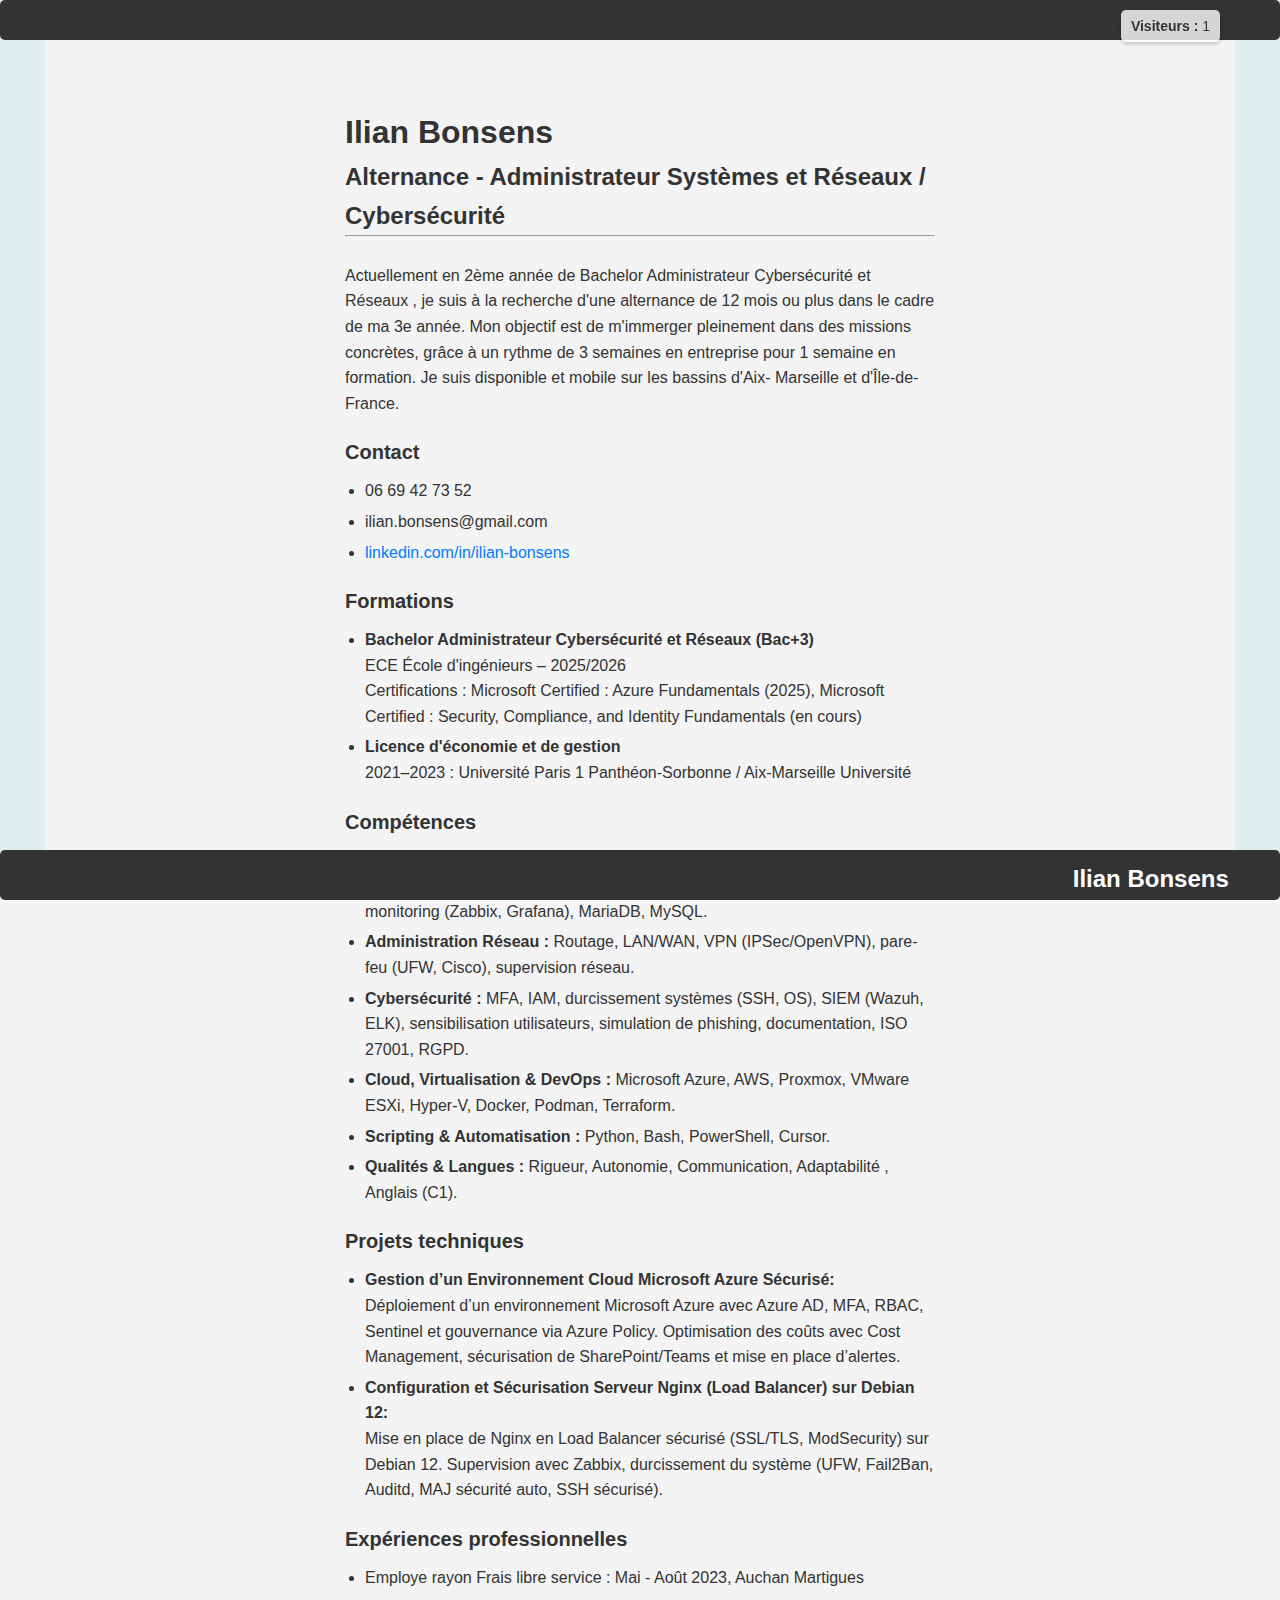
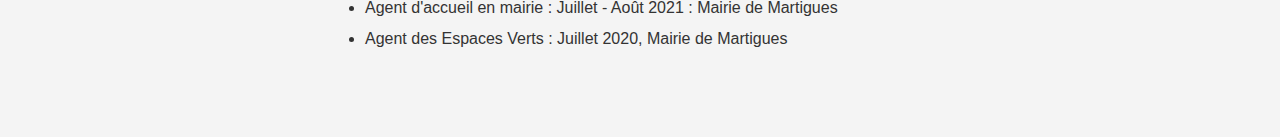
<file: CV/index.html>
<!DOCTYPE html>
<html lang="fr">
<head>
    <meta charset="UTF-8">
    <meta name="viewport" content="width=device-width, initial-scale=1.0">
    <title>CV Ilian Bonsens</title>
    <link rel="stylesheet" href="style.css">
    <script src="script.js"></script>
</head>
<body>
    <div id="header">
        <div id="visitor-counter">
            <span id="visitor-label">Visiteurs : </span>
            <span id="visitor-count">0</span>
        </div>
    </div>
    <div class="left"></div>
    <div class="stuff">
        <br><br>
        <h1>Ilian Bonsens</h1>
        <h2>Alternance - Administrateur Systèmes et Réseaux / Cybersécurité</h2>
        <hr />
        <br>
        <p>
            Actuellement en 2ème année de Bachelor Administrateur Cybersécurité et Réseaux , je suis à la
            recherche d'une alternance de 12 mois ou plus dans le cadre de ma 3e année. Mon objectif est de
            m'immerger pleinement dans des missions concrètes, grâce à un rythme de 3 semaines en
            entreprise pour 1 semaine en formation. Je suis disponible et mobile sur les bassins d'Aix-
            Marseille et d'Île-de-France.
        </p>
        <p class="head">Contact</p>
        <ul>
            <li>06 69 42 73 52</li>
            <li>ilian.bonsens@gmail.com</li>
            <li><a href="https://www.linkedin.com/in/ilian-bonsens/" target="_blank">linkedin.com/in/ilian-bonsens</a></li>
        </ul>

        <p class="head">Formations</p>
        <ul>
            <li>
                <strong>Bachelor Administrateur Cybersécurité et Réseaux (Bac+3)</strong><br>
                ECE École d'ingénieurs – 2025/2026<br>
                Certifications : Microsoft Certified : Azure Fundamentals (2025),
                Microsoft Certified : Security, Compliance, and Identity Fundamentals (en cours)
            </li>
            <li>
                <strong>Licence d'économie et de gestion</strong><br>
                2021–2023 : Université Paris 1 Panthéon-Sorbonne / Aix-Marseille Université
            </li>
        </ul>

        <p class="head">Compétences</p>
        <ul>
            <li><strong>Administration Système :</strong> Linux (Debian, Ubuntu), Windows Server, Active Directory, gestion des sauvegardes et restaurations, gestion des utilisateurs, monitoring (Zabbix, Grafana), MariaDB, MySQL.</li>
            <li><strong>Administration Réseau :</strong> Routage, LAN/WAN, VPN (IPSec/OpenVPN), pare-feu (UFW, Cisco), supervision réseau.</li>
            <li><strong>Cybersécurité :</strong> MFA, IAM, durcissement systèmes (SSH, OS), SIEM (Wazuh, ELK), sensibilisation utilisateurs, simulation de phishing, documentation, ISO 27001, RGPD.</li>
            <li><strong>Cloud, Virtualisation & DevOps :</strong> Microsoft Azure, AWS, Proxmox, VMware ESXi, Hyper-V, Docker, Podman, Terraform.</li>
            <li><strong>Scripting & Automatisation :</strong> Python, Bash, PowerShell, Cursor.</li>
            <li><strong>Qualités & Langues :</strong> Rigueur, Autonomie, Communication, Adaptabilité , Anglais (C1).</li>
        </ul>

        <p class="head">Projets techniques</p>
        <ul>
            <li>
                <strong>Gestion d’un Environnement Cloud Microsoft Azure Sécurisé:</strong><br>
                Déploiement d’un environnement Microsoft Azure avec Azure AD, MFA, RBAC, Sentinel et gouvernance via Azure Policy.
                Optimisation des coûts avec Cost Management, sécurisation de SharePoint/Teams et mise en place d’alertes.
            </li>
            <li>
                <strong>Configuration et Sécurisation Serveur Nginx (Load Balancer) sur Debian 12:</strong><br>
                Mise en place de Nginx en Load Balancer sécurisé (SSL/TLS, ModSecurity) sur Debian 12.
                Supervision avec Zabbix, durcissement du système (UFW, Fail2Ban, Auditd, MAJ sécurité auto, SSH sécurisé).
            </li>
        </ul>

        <p class="head">Expériences professionnelles</p>
        <ul>
            <li>Employe rayon Frais libre service : Mai - Août 2023, Auchan Martigues</li>
            <li>Agent d'accueil en mairie : Juillet - Août 2021 : Mairie de Martigues</li>
            <li>Agent des Espaces Verts : Juillet 2020, Mairie de Martigues</li>
        </ul>
    </div>
    <div class="right"></div>
    <div id="footer">
        <h2 id="name">Ilian Bonsens</h2>
    </div>
</body>
</html>
</file>
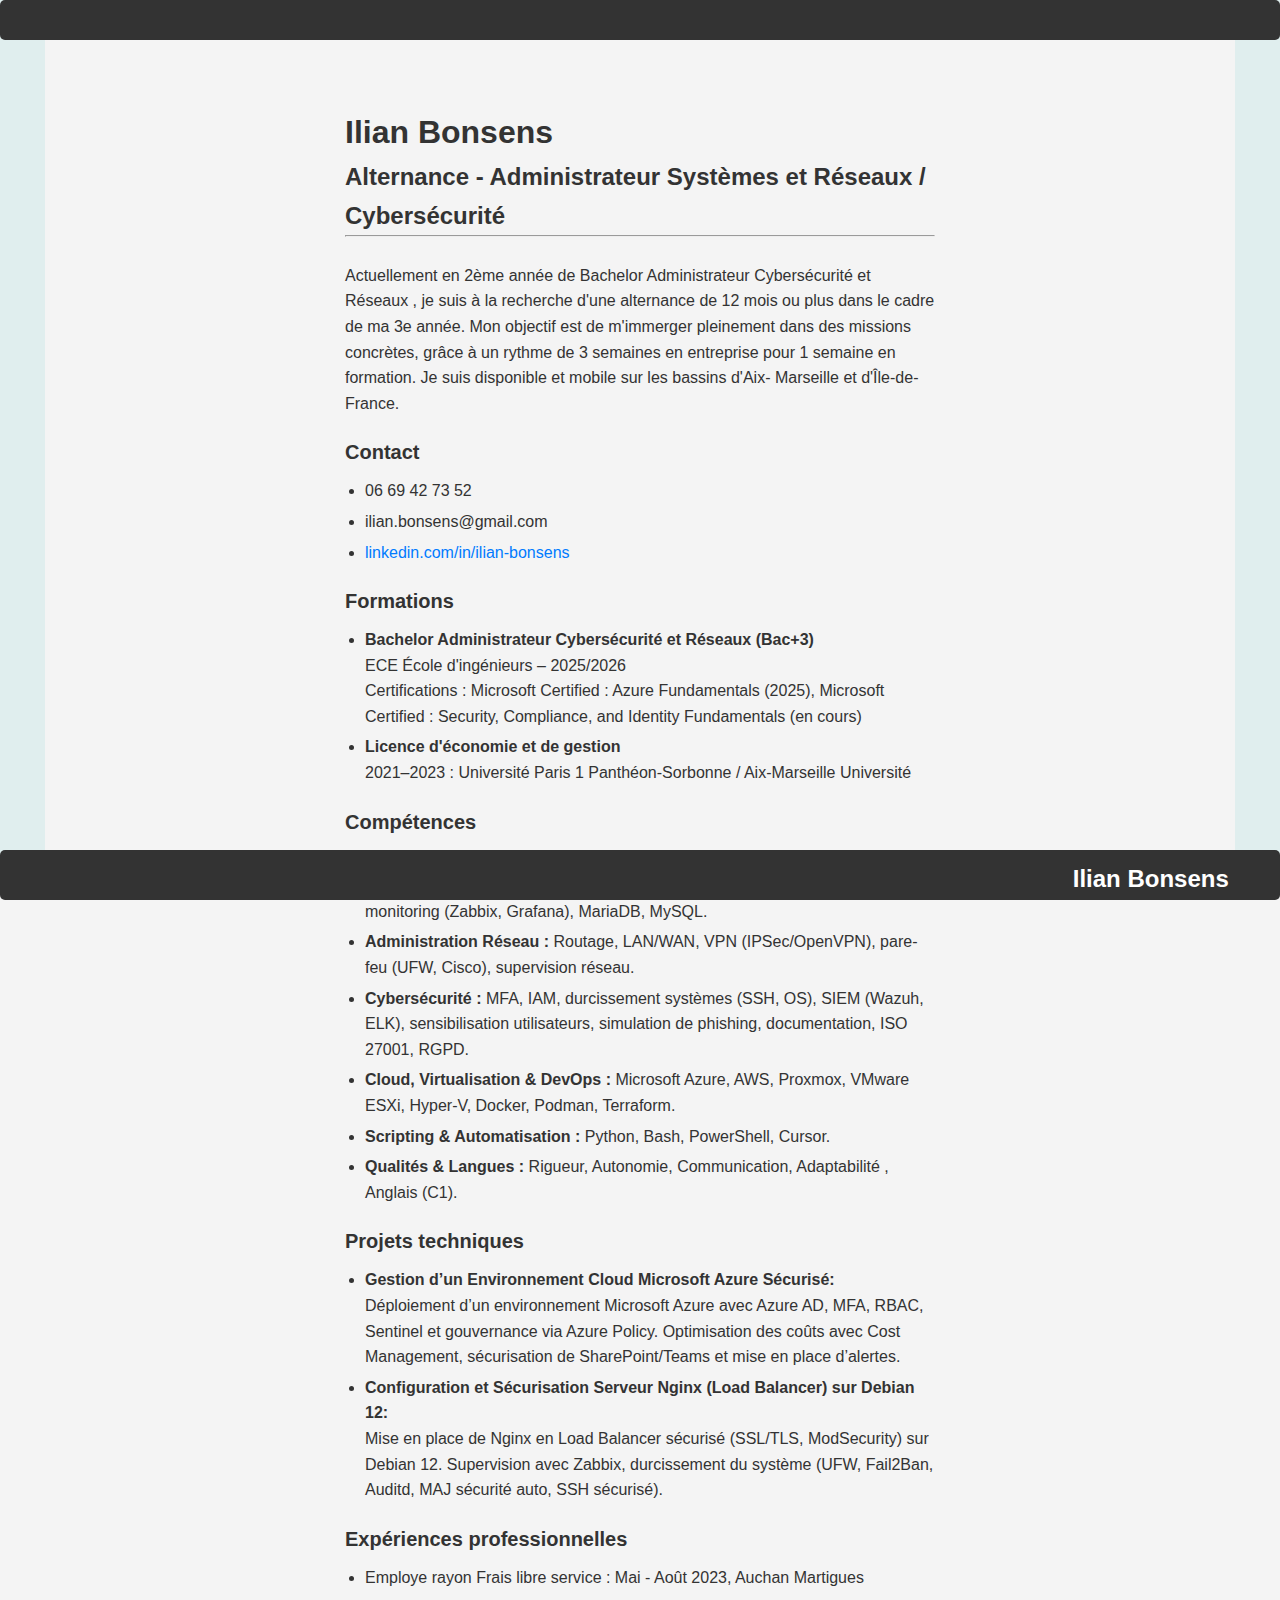
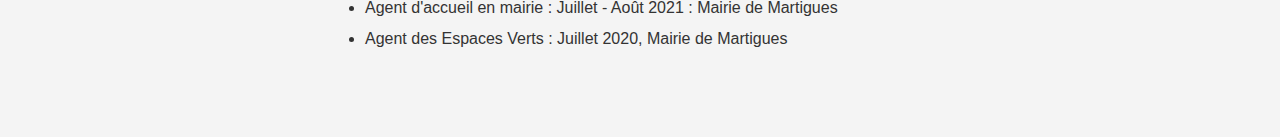
<file: CV/cv.html>
<!DOCTYPE html>
<html lang="fr">
<head>
    <meta charset="UTF-8">
    <meta name="viewport" content="width=device-width, initial-scale=1.0">
    <title>CV Ilian Bonsens</title>
    <link rel="stylesheet" href="style.css">
</head>
<body>
    <div id="header"></div>
    <div class="left"></div>
    <div class="stuff">
        <br><br>
        <h1>Ilian Bonsens</h1>
        <h2>Alternance - Administrateur Systèmes et Réseaux / Cybersécurité</h2>
        <hr />
        <br>
        <p>
            Actuellement en 2ème année de Bachelor Administrateur Cybersécurité et Réseaux , je suis à la
            recherche d'une alternance de 12 mois ou plus dans le cadre de ma 3e année. Mon objectif est de
            m'immerger pleinement dans des missions concrètes, grâce à un rythme de 3 semaines en
            entreprise pour 1 semaine en formation. Je suis disponible et mobile sur les bassins d'Aix-
            Marseille et d'Île-de-France.
        </p>
        <p class="head">Contact</p>
        <ul>
            <li>06 69 42 73 52</li>
            <li>ilian.bonsens@gmail.com</li>
            <li><a href="https://www.linkedin.com/in/ilian-bonsens/" target="_blank">linkedin.com/in/ilian-bonsens</a></li>
        </ul>

        <p class="head">Formations</p>
        <ul>
            <li>
                <strong>Bachelor Administrateur Cybersécurité et Réseaux (Bac+3)</strong><br>
                ECE École d'ingénieurs – 2025/2026<br>
                Certifications : Microsoft Certified : Azure Fundamentals (2025),
                Microsoft Certified : Security, Compliance, and Identity Fundamentals (en cours)
            </li>
            <li>
                <strong>Licence d'économie et de gestion</strong><br>
                2021–2023 : Université Paris 1 Panthéon-Sorbonne / Aix-Marseille Université
            </li>
        </ul>

        <p class="head">Compétences</p>
        <ul>
            <li><strong>Administration Système :</strong> Linux (Debian, Ubuntu), Windows Server, Active Directory, gestion des sauvegardes et restaurations, gestion des utilisateurs, monitoring (Zabbix, Grafana), MariaDB, MySQL.</li>
            <li><strong>Administration Réseau :</strong> Routage, LAN/WAN, VPN (IPSec/OpenVPN), pare-feu (UFW, Cisco), supervision réseau.</li>
            <li><strong>Cybersécurité :</strong> MFA, IAM, durcissement systèmes (SSH, OS), SIEM (Wazuh, ELK), sensibilisation utilisateurs, simulation de phishing, documentation, ISO 27001, RGPD.</li>
            <li><strong>Cloud, Virtualisation & DevOps :</strong> Microsoft Azure, AWS, Proxmox, VMware ESXi, Hyper-V, Docker, Podman, Terraform.</li>
            <li><strong>Scripting & Automatisation :</strong> Python, Bash, PowerShell, Cursor.</li>
            <li><strong>Qualités & Langues :</strong> Rigueur, Autonomie, Communication, Adaptabilité , Anglais (C1).</li>
        </ul>

        <p class="head">Projets techniques</p>
        <ul>
            <li>
                <strong>Gestion d’un Environnement Cloud Microsoft Azure Sécurisé:</strong><br>
                Déploiement d’un environnement Microsoft Azure avec Azure AD, MFA, RBAC, Sentinel et gouvernance via Azure Policy.
                Optimisation des coûts avec Cost Management, sécurisation de SharePoint/Teams et mise en place d’alertes.
            </li>
            <li>
                <strong>Configuration et Sécurisation Serveur Nginx (Load Balancer) sur Debian 12:</strong><br>
                Mise en place de Nginx en Load Balancer sécurisé (SSL/TLS, ModSecurity) sur Debian 12.
                Supervision avec Zabbix, durcissement du système (UFW, Fail2Ban, Auditd, MAJ sécurité auto, SSH sécurisé).
            </li>
        </ul>

        <p class="head">Expériences professionnelles</p>
        <ul>
            <li>Employe rayon Frais libre service : Mai - Août 2023, Auchan Martigues</li>
            <li>Agent d'accueil en mairie : Juillet - Août 2021 : Mairie de Martigues</li>
            <li>Agent des Espaces Verts : Juillet 2020, Mairie de Martigues</li>
        </ul>
    </div>
    <div class="right"></div>
    <div id="footer">
        <h2 id="name">Ilian Bonsens</h2>
    </div>
</body>
</html>
</file>
<file: CV/style.css>
/* Styles CSS pour le CV */
* {
  max-width: 700px;
  margin: auto;
}

body {
    font-family: 'Arial', sans-serif; /* Police plus standard */
    line-height: 1.6;
    margin: 0; /* Supprimer la marge par défaut du body */
    padding: 0;
    background-color: #f4f4f4;
    color: #333;
    padding-top: 50px; /* Espace pour le header fixe */
    padding-bottom: 60px; /* Espace pour le footer */
}

div {
  border-radius: 5px;
}

#header {
  height: 40px;
  width: 100%;
  background-color: #333; /* Couleur plus sobre */
  position: fixed;
  top: 0; /* Aligner en haut */
  left: 0; /* Aligner à gauche */
  z-index: 1000; /* S'assurer qu'il est au-dessus des autres éléments */
  max-width: none; /* Permettre au header de prendre toute la largeur */
}

#footer {
  height: 50px;
  width: 100%;
  background-color: #333; /* Couleur plus sobre */
  clear: both;
  position: fixed; /* Fixer le footer en bas */
  bottom: 0; /* Aligner en bas */
  left: 0; /* Aligner à gauche */
  z-index: 1000;
  max-width: none; /* Permettre au footer de prendre toute la largeur */
}

.left {
  height: 100%; /* Ajuster pour couvrir la hauteur de la fenêtre */
  width: 45px;
  background-color: #e0eeee;
  float: left;
  position: fixed; /* Fixer sur le côté */
  top: 40px; /* Commencer après le header */
  bottom: 50px; /* Terminer avant le footer */
  left: 0;
  z-index: 1;
}

.right {
  height: 100%; /* Ajuster pour couvrir la hauteur de la fenêtre */
  width: 45px;
  background-color: #e0eeee;
  float: right;
  position: fixed; /* Fixer sur le côté */
  top: 40px; /* Commencer après le header */
  bottom: 50px; /* Terminer avant le footer */
  right: 0;
  z-index: 1;
}

.stuff {
  display: inline-block;
  margin-top: 6px;
  margin-left: 55px; /* Espace pour la barre latérale gauche */
  margin-right: 55px; /* Espace pour la barre latérale droite */
  /* width: calc(100% - 110px); */ /* Calculer la largeur en fonction des barres latérales */
  /* height: auto; */ /* Laisser la hauteur s'adapter au contenu */
  padding-bottom: 20px; /* Espace en bas du contenu */
  max-width: calc(700px - 110px); /* Ajuster max-width pour le contenu central */
}

h1, h2 {
    color: #333;
}

p,
li {
  font-family: 'Arial', sans-serif; /* Utiliser la même police que le body */
}

.head {
  font-size: 20px;
  font-weight: bold; /* Rendre les titres de section plus visibles */
  margin-top: 20px; /* Ajouter de l'espace avant les titres de section */
  margin-bottom: 10px;
}

ul {
    list-style-type: disc; /* Style de puce standard */
    padding-left: 20px; /* Indentation pour les listes */
}

li {
    margin-bottom: 5px; /* Espace entre les éléments de liste */
}

strong {
    font-weight: bold;
}

#name {
  font-family: 'Arial', sans-serif; /* Police plus standard pour le nom dans le footer */
  font-weight: bold;
  color: #fff; /* Couleur de texte pour le footer */
  float: right;
  margin-top: 10px;
  margin-right: 4%;
}

a {
  color: #007bff; /* Couleur de lien standard */
  text-decoration: none;
}

a:hover {
    text-decoration: underline;
}

/* Styles pour le compteur de visiteurs */
#visitor-counter {
  position: fixed;
  top: 10px;
  right: 60px;
  background-color: rgba(255, 255, 255, 0.8);
  padding: 5px 10px;
  border-radius: 5px;
  font-size: 14px;
  z-index: 1001;
  box-shadow: 0 2px 4px rgba(0,0,0,0.2);
}

#visitor-label {
  font-weight: bold;
}

/* Adaptation mobile pour le compteur */
@media only screen and (max-width: 768px) {
  #visitor-counter {
    right: 10px;
    top: 5px;
  }
}

@media only screen and (max-width: 768px) { /* Ajuster le breakpoint */
  .left,
  .right {
    display: none;
  }
  .stuff {
    width: 95%; /* Utiliser plus d'espace sur les petits écrans */
    margin-left: auto; /* Centrer le contenu */
    margin-right: auto;
    max-width: 100%; /* Permettre au contenu de prendre toute la largeur disponible */
  }
  body {
    padding-top: 50px; /* Maintenir l'espace pour le header */
    padding-bottom: 60px; /* Maintenir l'espace pour le footer */
  }
}

@media only screen and (max-width: 480px) { /* Breakpoint pour très petits écrans */
    body {
        font-size: 14px; /* Réduire la taille de la police pour une meilleure lisibilité */
    }
    .stuff {
        padding-left: 10px;
        padding-right: 10px;
    }
    h1 {
        font-size: 1.5em;
    }
    h2 {
        font-size: 1.2em;
    }
    .head {
        font-size: 1.1em;
    }
}
</file>
